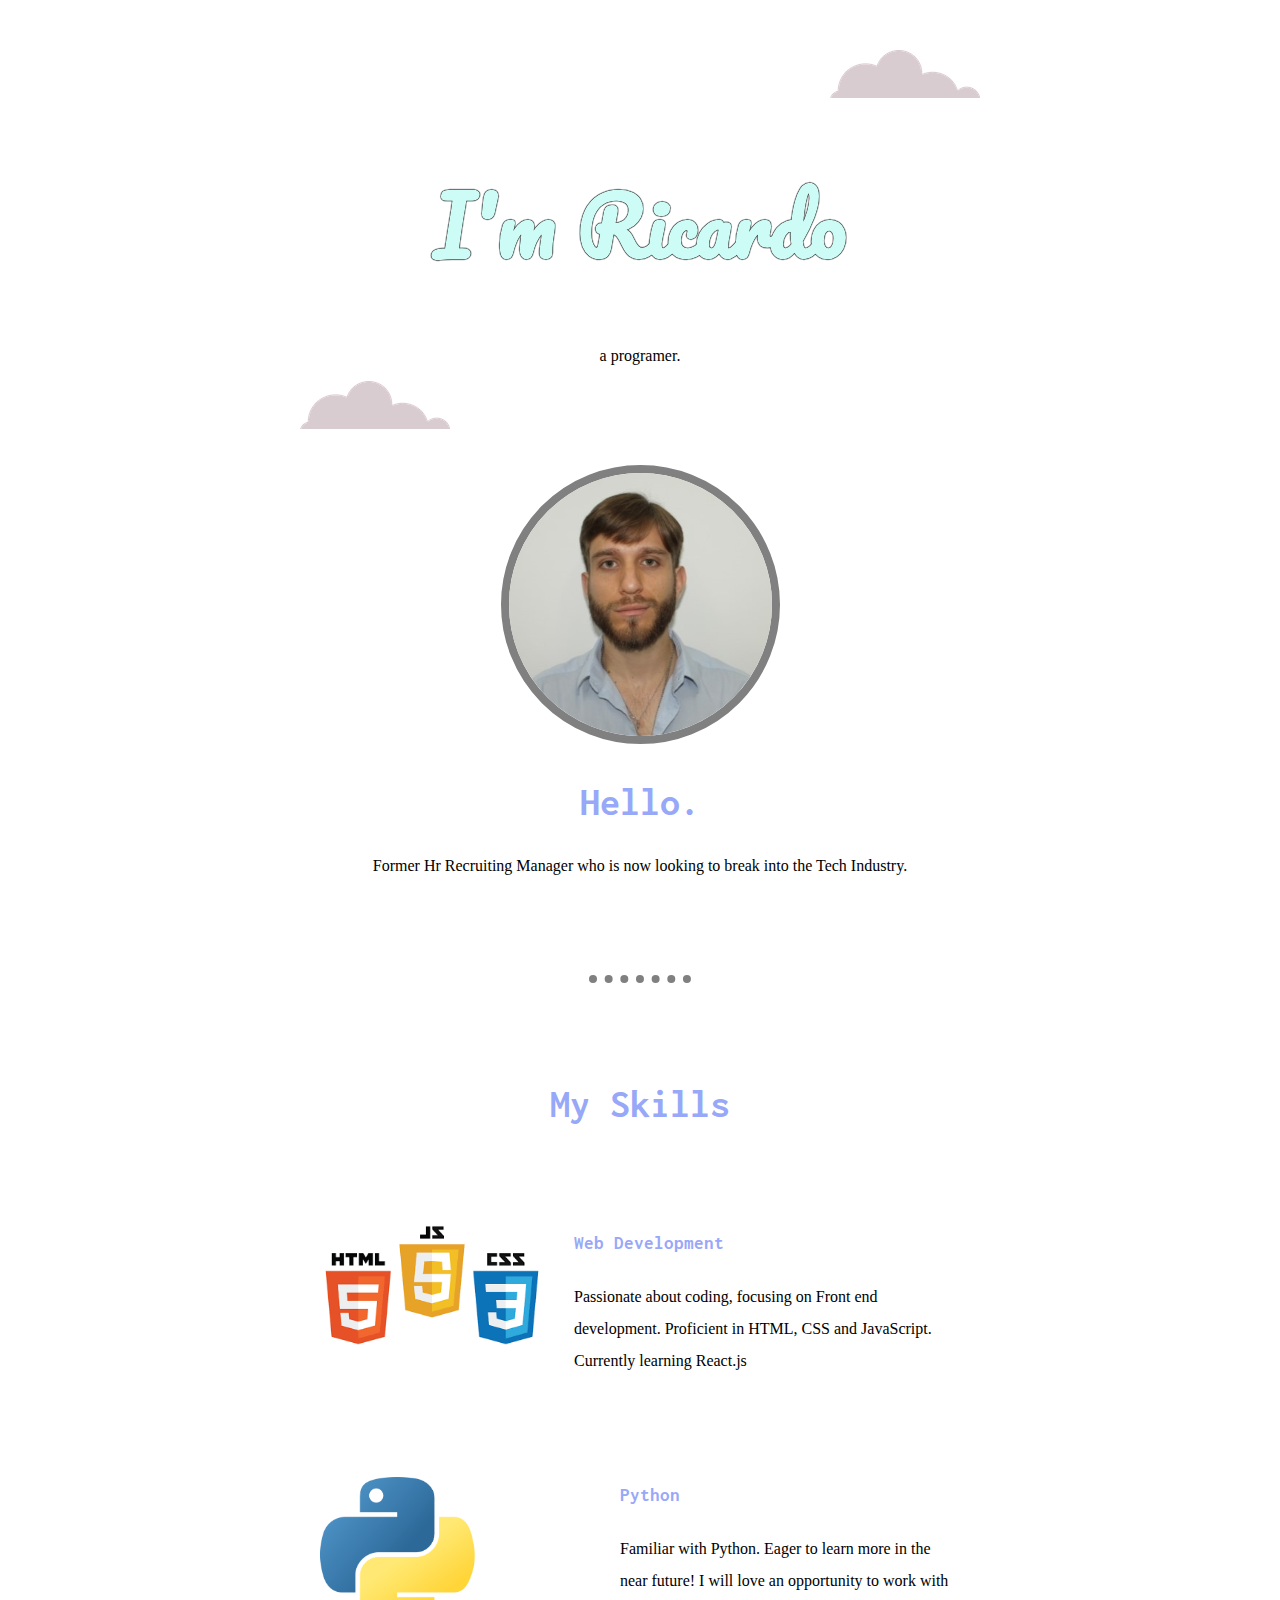
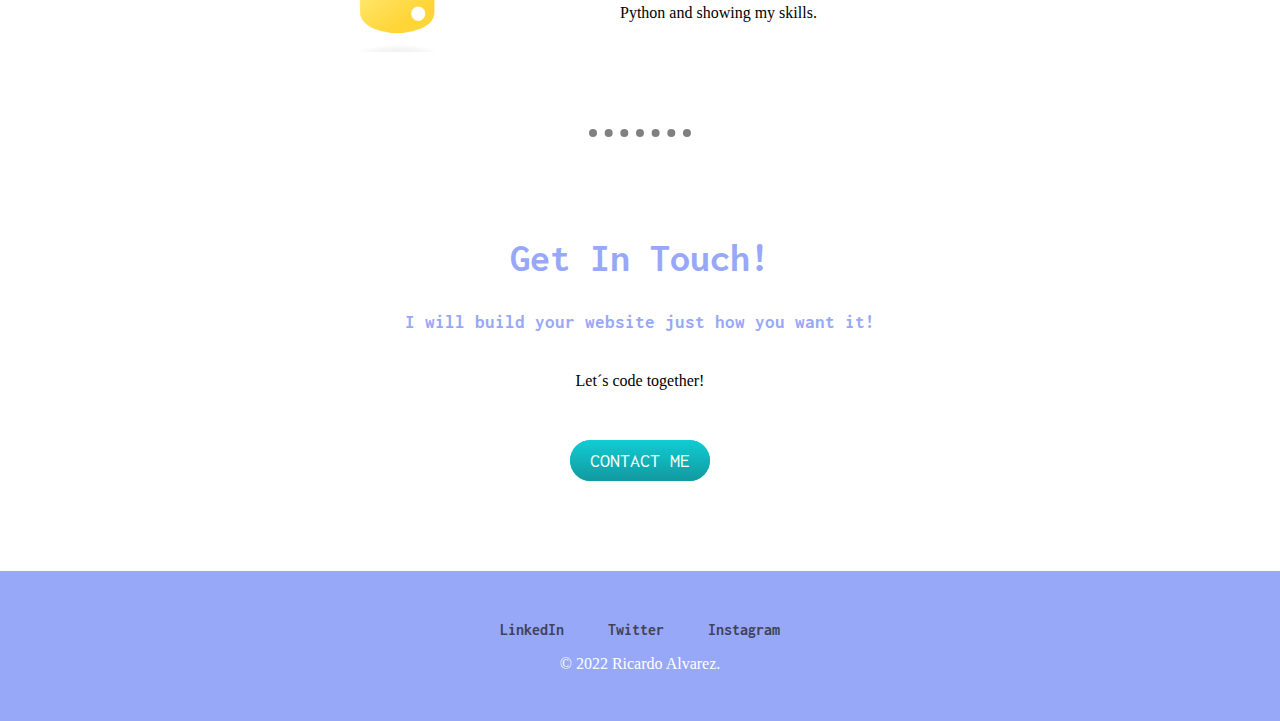
<file: index.html>
<!DOCTYPE html>
<html>
  <head>
    <meta charset="utf-8">
    <title></title>
    <link rel="stylesheet" href="css/styles.css">
    <link rel="preconnect" href="https://fonts.googleapis.com">
    <link rel="preconnect" href="https://fonts.gstatic.com" crossorigin>
    <link href="https://fonts.googleapis.com/css2?family=Inconsolata&family=Merriweather&family=Pacifico&display=swap" rel="stylesheet">
  </head>
  <body>
    <div class="top-container">
      <img class="topcloud"src="images/cloud.png" alt="">
      <h1>I'm Ricardo</h1>
      <p>a programer.</p>
      <img class="bottomcloud" src="images/cloud.png" alt="">
    </div>
    <div class="middle-container">
      <div class="profile">
        <img class="profilepic" src="images/FOTO RICARDO CV.JPG" alt="">
        <h2>Hello.</h2>
        <p>Former Hr Recruiting Manager who is now looking to break into the Tech Industry.</p
      </div>
      <hr>
      <div class="skills">
        <h2>My Skills</h2>
        <div class="skillrow">
           <img class="skillpic"src="images/skillspic.png" alt="">
           <h3>Web Development</h3>
           <p>Passionate about coding, focusing on Front end development. Proficient in HTML, CSS and JavaScript. Currently learning React.js</p>
        </div>
        <div class="skillrow">
          <img class="skillpic2" src="images/skillspic2.png" alt="">
          <h3 class="pythontitle">Python</h3>
          <p class="pythonskill">Familiar with Python. Eager to learn more in the near future! I will love an opportunity to work with Python and showing my skills.</p>
          </div>
        </div>
        <hr>
        <div class="contact">
          <h2>Get In Touch!</h2>
          <h3>I will build your website just how you want it!</h3>
          <p class="contact-message">Let´s code together!</p>
          <a class="btn" href="mailto:name@email.com">CONTACT ME</a>
        </div>
      </div>
    <div class="bottom-container">
      <a class="footer-link" href="https://www.linkedin.com/in/ricardo-alvarez-nogales-a643521a0/">LinkedIn</a>
      <a class="footer-link" href="https://twitter.com/kryptomagic11">Twitter</a>
      <a class="footer-link" href="https://www.instagram.com/ricardo_alvarez11/">Instagram</a>
      <p>© 2022 Ricardo Alvarez.</p>



    </div>



  </body>
</html>
</file>
<file: css/styles.css>
body{
  margin: 0;
  text-align: center;
  background-color: white;

}

h1{
  font-size: 5rem;
  font-family: 'Pacifico', cursive;
  color: #CDFCF6;
  text-shadow: 0 0 1px black, 0 0 1px black, 0 0 1px black, 0 0 1px black;

}

h2{
  font-size: 2.5rem;
  font-family: 'Inconsolata', monospace;
  color: #98A8F8;
}

h3{
  font-family: 'Inconsolata', monospace;
  color: #98A8F8;
}

hr{
  border-style: none;
  border-top-style: dotted;
  border-width: 8px;
  background-color: transparent;
  color: grey;
  width: 8%;
  margin-top: 100px;
  margin-bottom: 100px;
}
a:hover{
  color: white;
}

/************************** class selectors*************************/
.btn {
  background: #11cdd4;
  background-image: -webkit-linear-gradient(top, #11cdd4, #11999e);
  background-image: -moz-linear-gradient(top, #11cdd4, #11999e);
  background-image: -ms-linear-gradient(top, #11cdd4, #11999e);
  background-image: -o-linear-gradient(top, #11cdd4, #11999e);
  background-image: linear-gradient(to bottom, #11cdd4, #11999e);
  -webkit-border-radius: 28;
  -moz-border-radius: 28;
  border-radius: 28px;
  font-family: 'Inconsolata', monospace;
  color: #ffffff;
  font-size: 20px;
  padding: 10px 20px 10px 20px;
  text-decoration: none;
}

.btn:hover {
  background: #30e3cb;
  background-image: -webkit-linear-gradient(top, #30e3cb, #2bc4ad);
  background-image: -moz-linear-gradient(top, #30e3cb, #2bc4ad);
  background-image: -ms-linear-gradient(top, #30e3cb, #2bc4ad);
  background-image: -o-linear-gradient(top, #30e3cb, #2bc4ad);
  background-image: linear-gradient(to bottom, #30e3cb, #2bc4ad);
  text-decoration: none;
}


.bottomcloud{
  position: absolute;
  left: 300px;
}

.bottom-container{
  margin-top: 100px;
  background-color: #98A8F8;
  padding-top: 50px;
  height: 100px;
  width: 100%;
  color: white;
}

.contact-message{
  margin: 40px auto 60px auto;
}

.footer-link{
  font-family: 'Inconsolata', monospace;
  color: #404258;
  margin: 10px 20px 100px 20px;
  text-decoration: none;
  font-weight: bold;

}
.middle-container{
  margin-top: 100px;
}

.profilepic{
  border-style: solid;
  border-width: 8px;
  border-color: grey;
  border-radius: 100%
}
.pythonskill{
  margin-left: 300px;
}
.pythontitle{
  margin-left: 300px;
}
.skill-row {
  width: 50%;
  margin: 100px auto 100px auto;
  text-align: left;
  line-height: 2;
}

.skillpic{
  width: 35%;
  float: left;
  margin-right: 30px
}

.skillpic2{
  width: 25%;
  float: left;
  margin-right: 30px
}

.skillrow{
  width: 50%;
  margin: 100px auto 100px auto;
  text-align: left;
  line-height: 2;

}

.top-container{
  position: relative;
  padding-top: 100px;
}

.topcloud{
  position: absolute;
  right: 300px;
  top: 50px;
}
</file>
